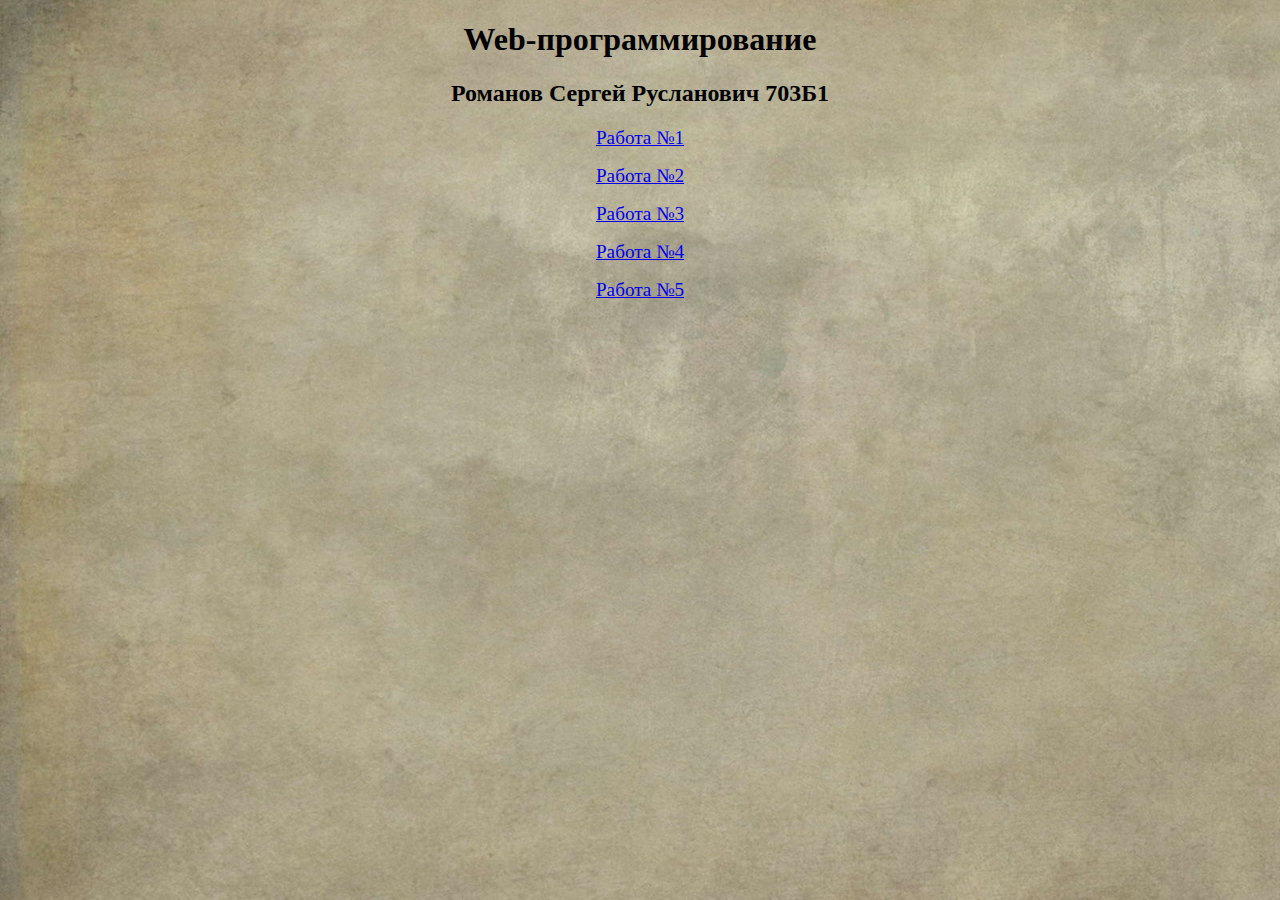
<file: index.html>
<!DOCTYPE html>
<html>
<body background="background.jpg"> 
<head>
<title>Oweey</title>
</head>  
<div style= "text-align:center">
<h1>Web-программирование</h1>
<h2>Романов Сергей Русланович 703Б1</h2>
<p align="center"> <a href="lab1.html"> <big>Работа №1</big> </a> </p>
<p align="center"> <a href="lab2.html"> <big>Работа №2</big> </a> </p>  
<p align="center"> <a href="lab3.html"> <big>Работа №3</big> </a> </p> 
<p align="center"> <a href="lab4.html"> <big>Работа №4</big> </a> </p> 
<p align="center"> <a href="lab5.html"> <big>Работа №5</big> </a> </p>
</body>
</html>
</file>
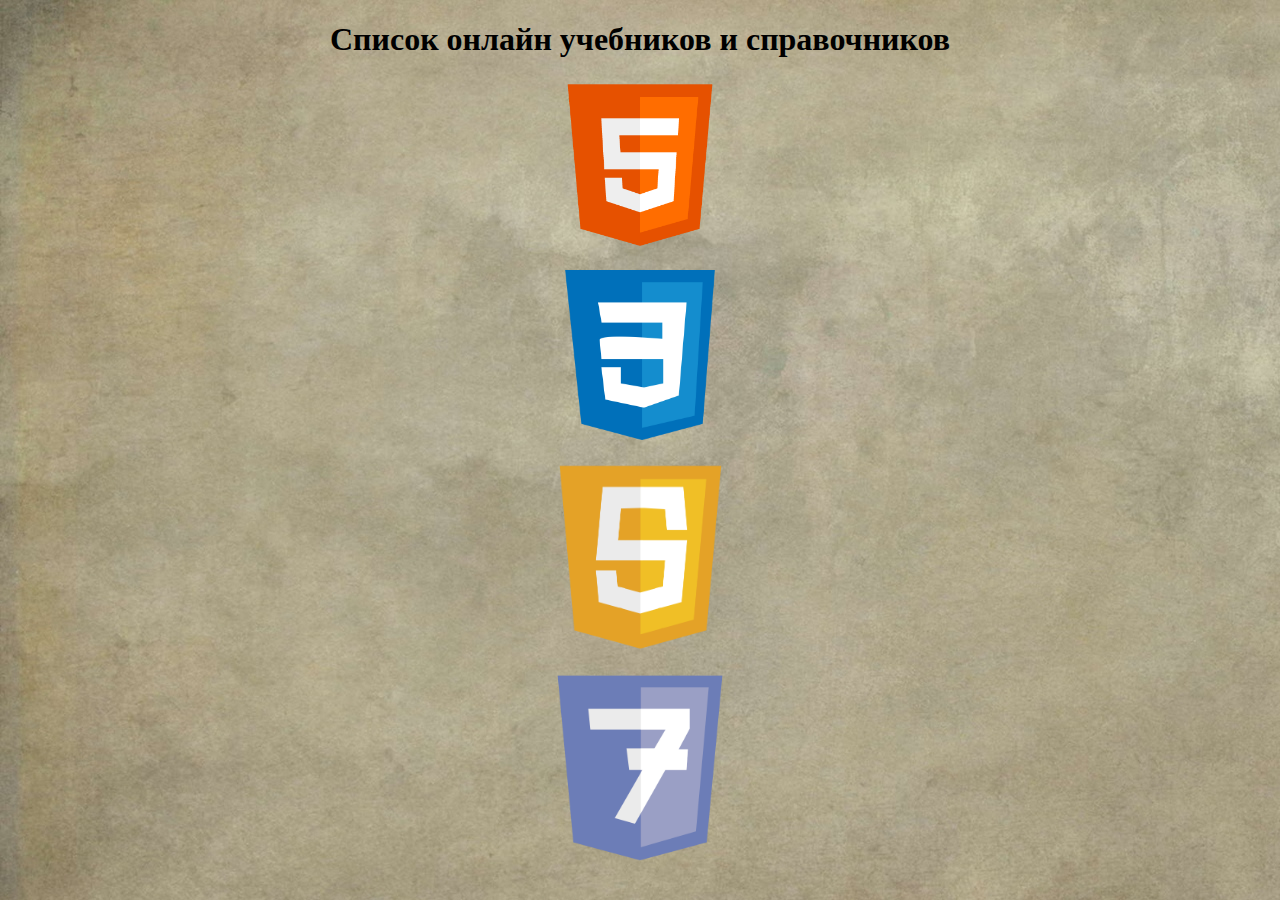
<file: lab0.html>
<!DOCTYPE html>
<html>
<body background="background.jpg"> 
<head>
<title>Oweey</title>
</head> 
<div style= "text-align:center">
<style>
  img { width: 170px ; height: 170x ;}
 </style>
<h1>Список онлайн учебников и справочников</h1>
<p><a href="http://htmlbook.ru/samhtml" target="_blank"><img src="html.png"></a>
<p><a href="http://htmlbook.ru/samcss" target="_blank"><img src="css.png"></a>
<p><a href="https://learn.javascript.ru" target="_blank"><img src="js.png"></a>
<p><a href="http://www.php-s.ru/self-teacher" target="_blank"><img src="php.png"></a>
</body>
</html>
</file>
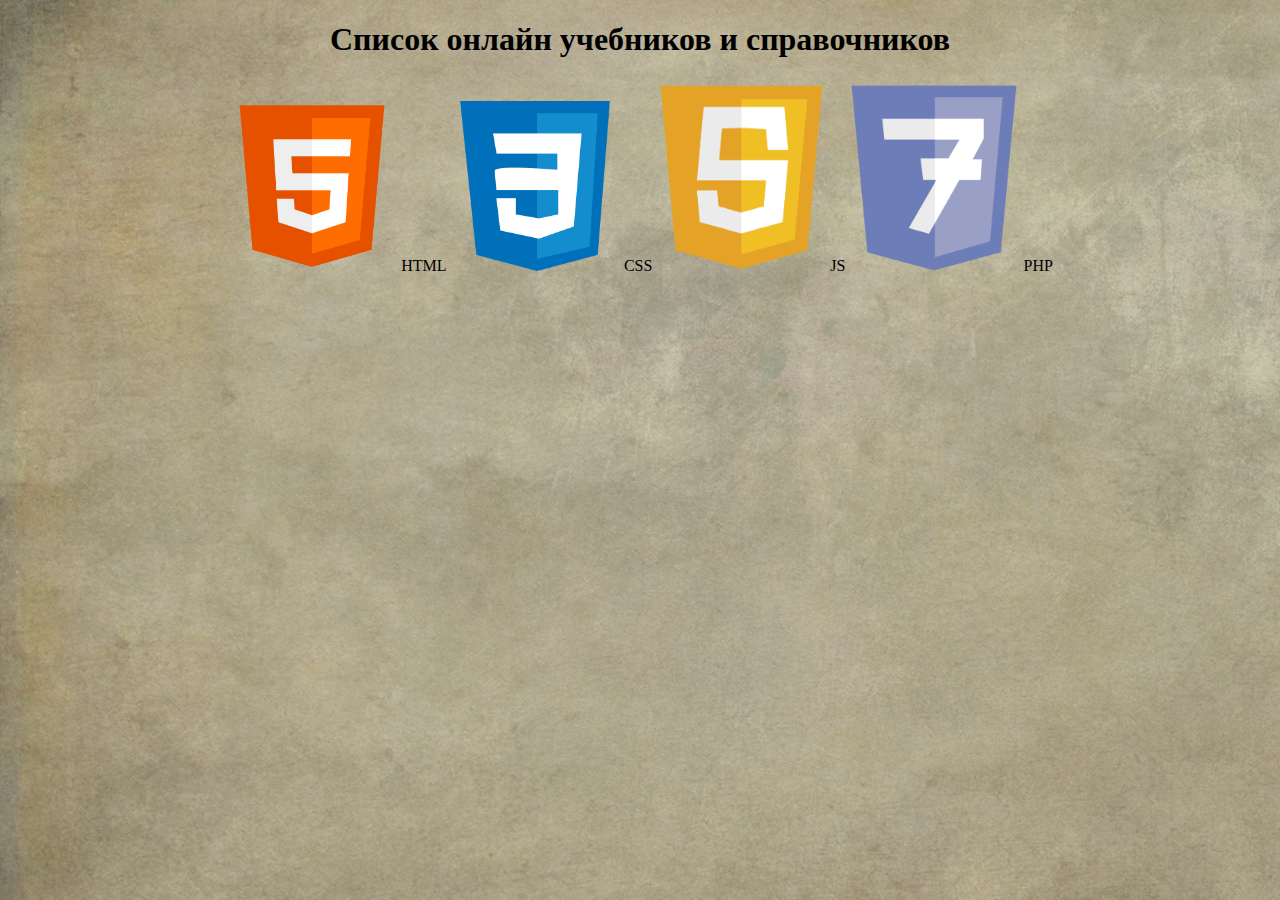
<file: lab1.html>
<!DOCTYPE html>
<html>
<head>
<title>Oweey</title>
<style>
  img { width: 170px ; height: 170x ;}
</style>
</head> 
<body background="background.jpg"> 
<div style= "text-align:center">
<h1>Список онлайн учебников и справочников</h1>
<a href="http://htmlbook.ru/samhtml" target="_blank"><img src="html.png"></a>
<a>HTML</a>
<a href="http://htmlbook.ru/samcss" target="_blank"><img src="css.png"></a>
<a>CSS</a>  
<a href="https://learn.javascript.ru" target="_blank"><img src="js.png"></a>
<a>JS</a>
<a href="http://www.php-s.ru/self-teacher" target="_blank"><img src="php.png"></a>
<a>PHP</a>
</body>
</html>
</file>
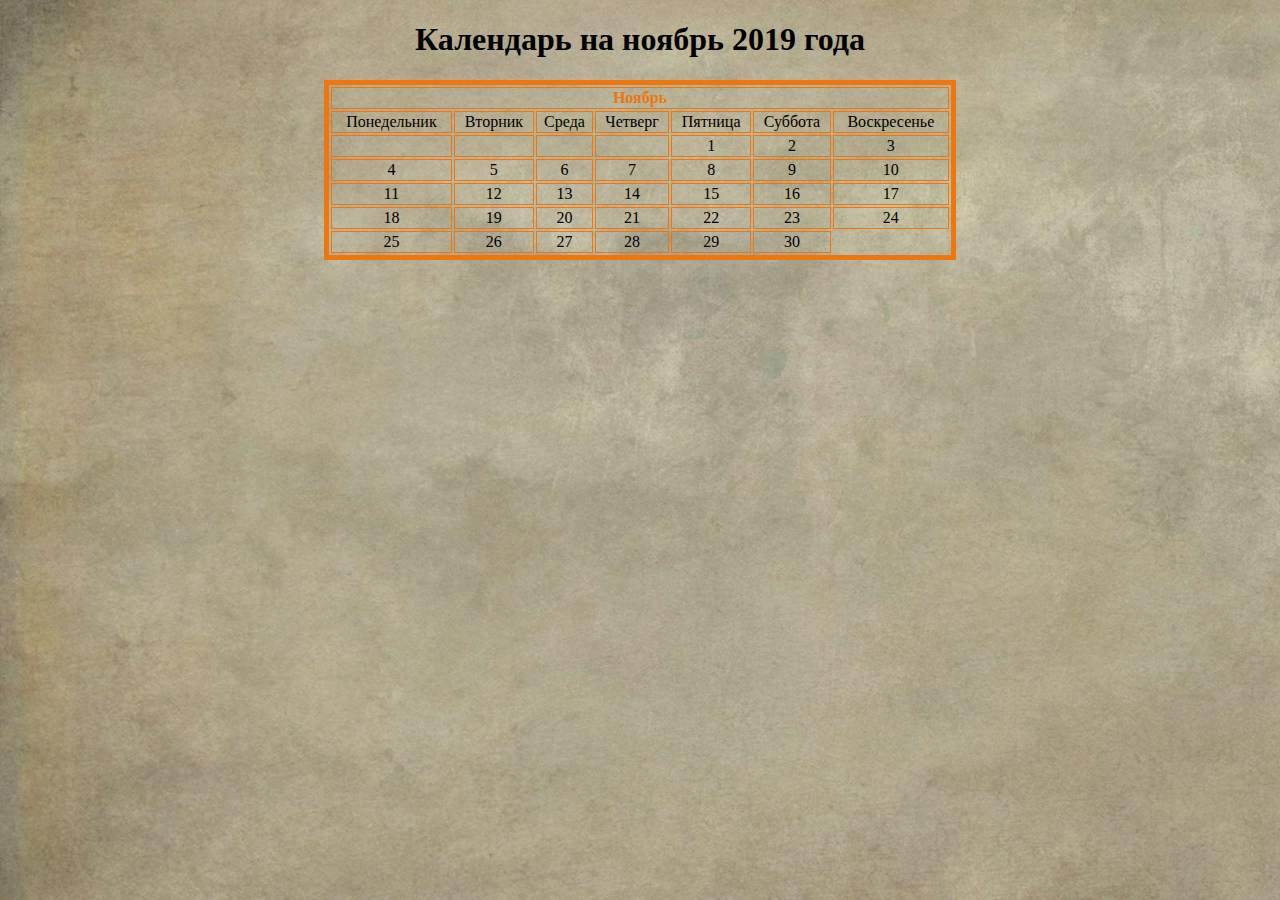
<file: lab2.html>
<!DOCTYPE html>
<html>
<body background="background.jpg">
<div style= "text-align:center">
<h1>Календарь на ноябрь 2019 года</h1>
<head>
<title>Oweey</title>
</head> 
<table border="5"; bordercolor="#ed760e"; width="50%"; align="center">
<tr class="text"><th colspan="15" style="color:#ed760e">Ноябрь</th></tr>
<tr>
  <td>Понедельник</td>
  <td>Вторник</td>
  <td>Среда</td>
  <td>Четверг</td>
  <td>Пятница</td>
  <td>Суббота</td>
  <td>Воскресенье</td>
 </tr>
 <tr>
  <td></td>
  <td></td>
  <td></td>
  <td></td>
  <td>1</td>
  <td>2</td>
  <td>3</td>      
</tr>
<tr>
  <td>4</td>
  <td>5</td>
  <td>6</td>
  <td>7</td>
  <td>8</td>
  <td>9</td>      
  <td>10</td>
</tr>
<tr>
  <td>11</td>
  <td>12</td>
  <td>13</td>
  <td>14</td>
  <td>15</td>            
  <td>16</td>
  <td>17</td>
</tr>
<tr>
  <td>18</td>
  <td>19</td>
  <td>20</td>
  <td>21</td>
  <td>22</td>      
  <td>23</td>
  <td>24</td>
</tr>
<tr>
  <td>25</td>
  <td>26</td> 
  <td>27</td>
  <td>28</td> 
  <td>29</td> 
  <td>30</td> 
</tr>      
</table>
</body>
</html>
</file>
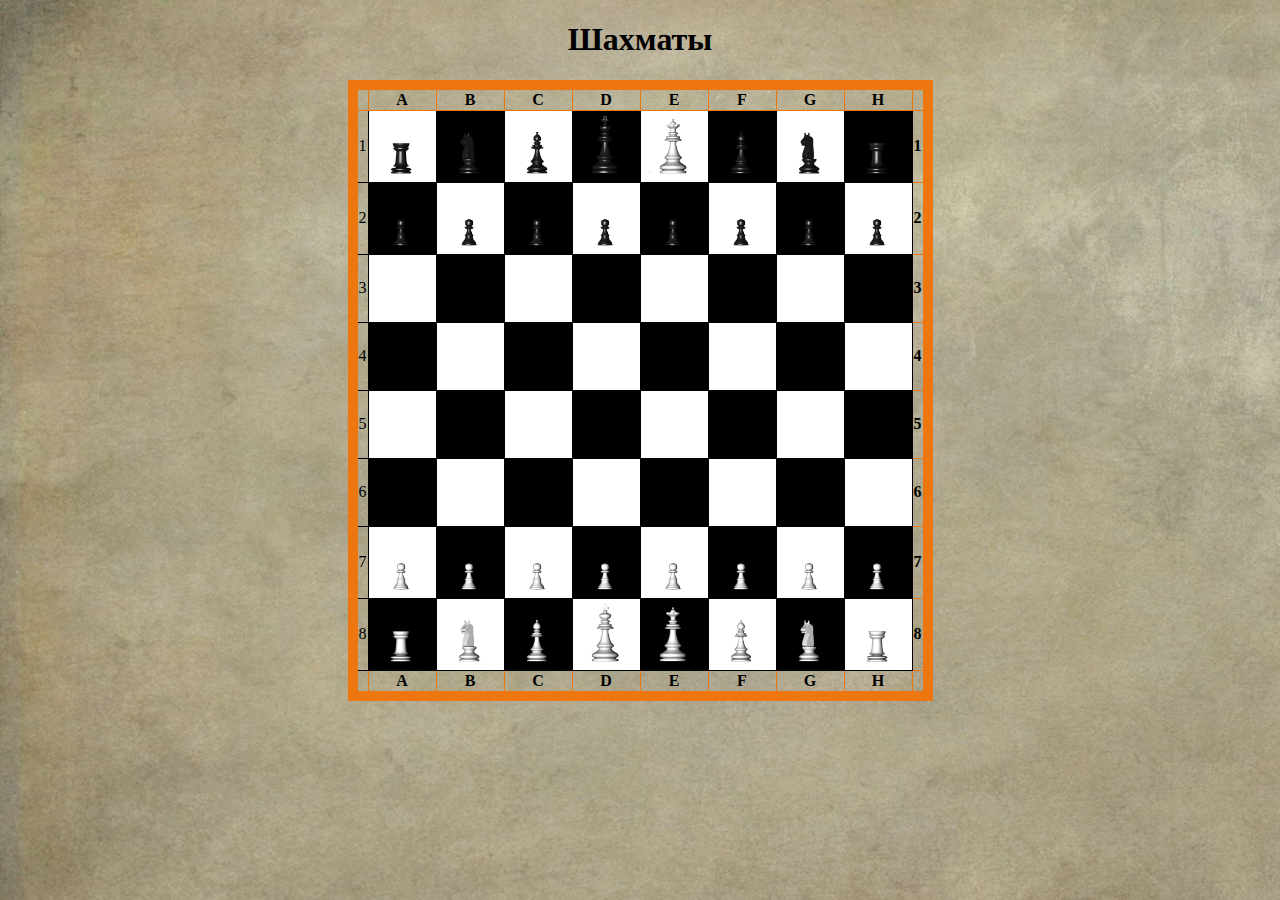
<file: lab3.html>
<!DOCTYPE html>
<html>
<head>
<title>Oweey</title>
</head> 
<body background="background.jpg">
<div style= "text-align:center">
<h1>Шахматы</h1>
<style>
img {width=65px; height:65px;}
table{width: 65; border-collapse: collapse; table-layout: fixed;}
table td{height: 65px; border: 1px solid #000;}
</style>
<table class="chess-board" align="center" border="10" bordercolor="#ed760e">
     <tr>
        <th></th>
        <th>A</th>
        <th>B</th> 
        <th>C</th> 
        <th>D</th> 
        <th>E</th> 
        <th>F</th> 
        <th>G</th> 
        <th>H</th>
        <th></th>
      </tr>
      <tr>
         <td>1</td>
         <td bgcolor="white"><img src="rook_black.png"></td>
         <td bgcolor="black"><img src="knight_black.png"></td>  
         <td bgcolor="white"><img src="bishop_black.png"></td>  
         <td bgcolor="black"><img src="king_black.png"></td>  
         <td bgcolor="white"><img src="queen_white.png"></td>  
         <td bgcolor="black"><img src="bishop_black.png"></td>  
         <td bgcolor="white"><img src="knight_black.png"></td>  
         <td bgcolor="black"><img src="rook_black.png"></td>
         <th>1</th>
      </tr>
      <tr>
         <td>2</td>
         <td bgcolor="black"><img src="pawn_black.png"></td>
         <td bgcolor="white"><img src="pawn_black.png"></td>  
         <td bgcolor="black"><img src="pawn_black.png"></td>  
         <td bgcolor="white"><img src="pawn_black.png"></td>  
         <td bgcolor="black"><img src="pawn_black.png"></td>  
         <td bgcolor="white"><img src="pawn_black.png"></td>  
         <td bgcolor="black"><img src="pawn_black.png"></td>  
         <td bgcolor="white"><img src="pawn_black.png"></td>
         <th>2</th>
      </tr>  
      <tr>
         <td>3</td>
         <td bgcolor="white"></td>
         <td bgcolor="black"></td>  
         <td bgcolor="white"></td>  
         <td bgcolor="black"></td>  
         <td bgcolor="white"></td>  
         <td bgcolor="black"></td>  
         <td bgcolor="white"></td>  
         <td bgcolor="black"></td>
         <th>3</th>
      </tr>  
      <tr>
         <td>4</td>
         <td bgcolor="black"></td>
         <td bgcolor="white"></td>  
         <td bgcolor="black"></td>  
         <td bgcolor="white"></td>  
         <td bgcolor="black"></td>  
         <td bgcolor="white"></td>  
         <td bgcolor="black"></td>  
         <td bgcolor="white"></td>
         <th>4</th>
      </tr>  
      <tr>
         <td>5</td>
         <td bgcolor="white"></td>
         <td bgcolor="black"></td>  
         <td bgcolor="white"></td>  
         <td bgcolor="black"></td>  
         <td bgcolor="white"></td>  
         <td bgcolor="black"></td>  
         <td bgcolor="white"></td>  
         <td bgcolor="black"></td>
         <th>5</th>
      </tr>  
      <tr>
         <td>6</td>
         <td bgcolor="black"></td>
         <td bgcolor="white"></td>  
         <td bgcolor="black"></td>  
         <td bgcolor="white"></td>  
         <td bgcolor="black"></td>  
         <td bgcolor="white"></td>  
         <td bgcolor="black"></td>  
         <td bgcolor="white"></td>
         <th>6</th>
      </tr>  
      <tr>
         <td>7</td>
         <td bgcolor="white"><img src="pawn_white.png"></td>
         <td bgcolor="black"><img src="pawn_white.png"></td>  
         <td bgcolor="white"><img src="pawn_white.png"></td>  
         <td bgcolor="black"><img src="pawn_white.png"></td>  
         <td bgcolor="white"><img src="pawn_white.png"></td>  
         <td bgcolor="black"><img src="pawn_white.png"></td>  
         <td bgcolor="white"><img src="pawn_white.png"></td>  
         <td bgcolor="black"><img src="pawn_white.png"></td>
         <th>7</th>
      </tr>  
      <tr>
         <td>8</td>
         <td bgcolor="black"><img src="rook_white.png"></td>
         <td bgcolor="white"><img src="knight_white.png"></td>  
         <td bgcolor="black"><img src="bishop_white.png"></td>  
         <td bgcolor="white"><img src="king_white.png"></td>  
         <td bgcolor="black"><img src="queen_white.png"></td>  
         <td bgcolor="white"><img src="bishop_white.png"></td>  
         <td bgcolor="black"><img src="knight_white.png"></td>  
         <td bgcolor="white"><img src="rook_white.png"></td>
         <th>8</th>
      </tr>
      <tr>
        <th></th>
        <th>A</th>
        <th>B</th> 
        <th>C</th> 
        <th>D</th> 
        <th>E</th> 
        <th>F</th> 
        <th>G</th> 
        <th>H</th>
        <th></th>
      </tr>
   </table>
<div style="text-align:center; padding:50px; font-size:50px; font-family:gabriola">
</body>
<html>
</file>
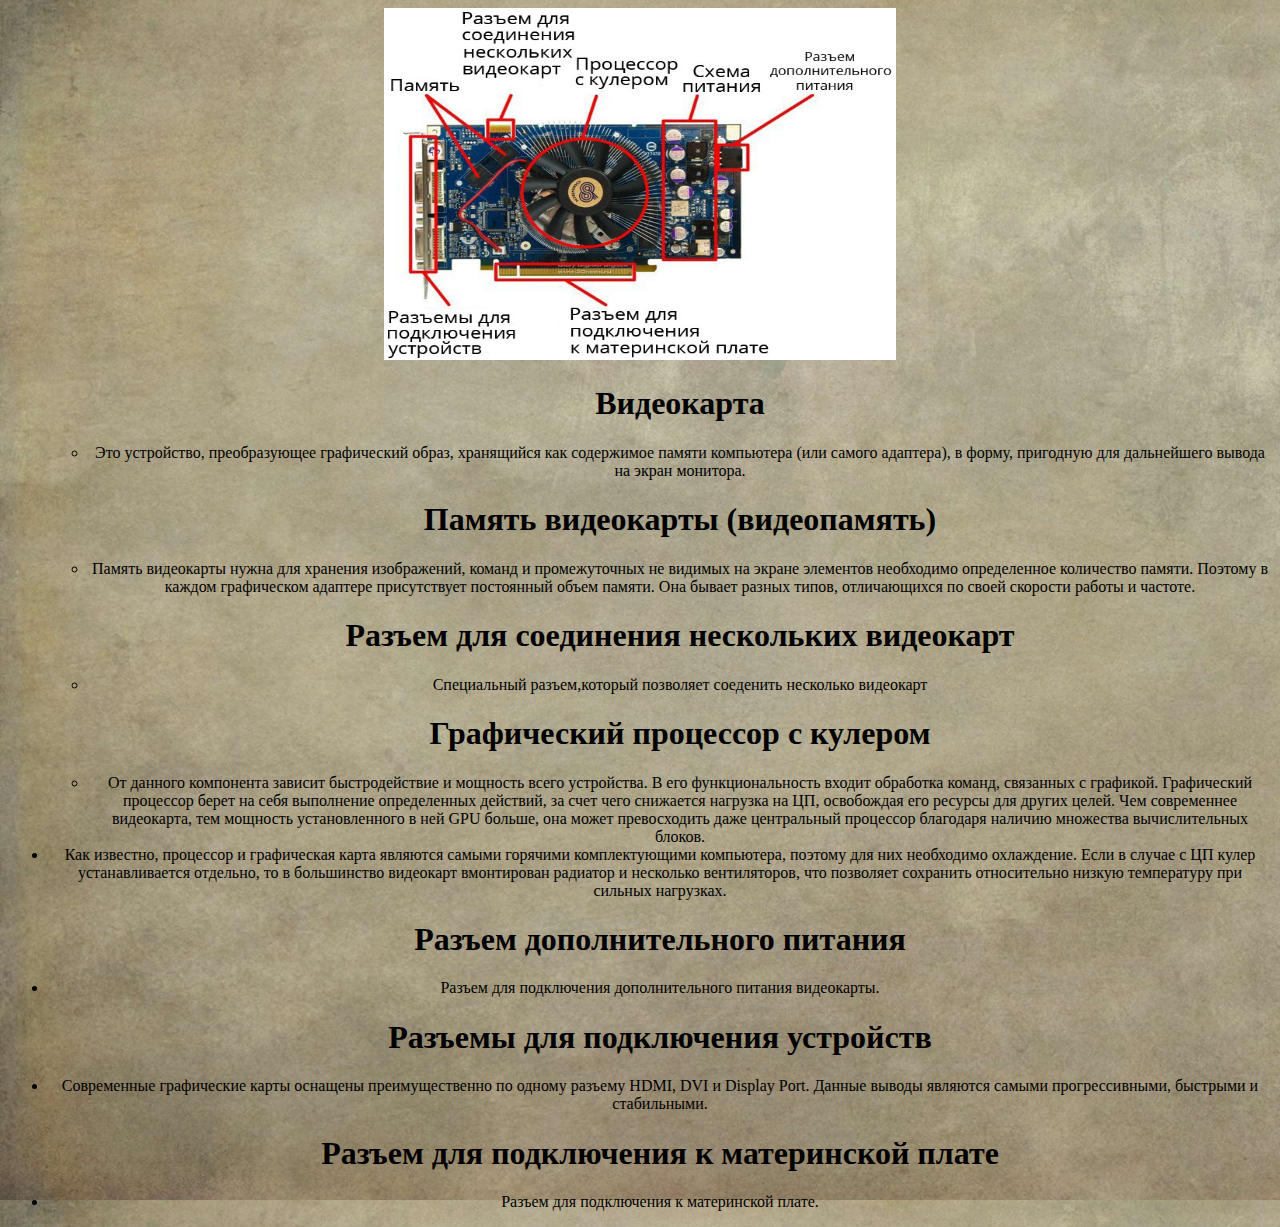
<file: lab4.html>
<!DOCTYPE html>
<html>
<head>
<title>Oweey</title>
</head> 
<body background="background.jpg">
<div style= "text-align:center">
<div class ="video">
<img src ="videocard.jpg" height="352" width="512" alt ="vid" usemap="#vid" class="art">
</div>
<map name ="vid">
      <area shape="rect" coords="26,129,53,263" href="#1">
      <area shape="rect" coords="136,127,265,242" href="#2">
      <area shape="rect" coords="334,136,364,163" href="#3">
      <area shape="rect" coords="102,111,130,131" href="#4">
      <area shape="rect" coords="80,136,135,179" href="#5">
      <area shape="rect" coords="112,257,249,271" href="#6">
</map>
                                                           
<ul>
    <ul class="spisok">
    <h1 id="head">Видеокарта</h1>
    <li>Это устройство, преобразующее графический образ, хранящийся как содержимое памяти компьютера (или самого адаптера), в форму, пригодную для дальнейшего вывода на экран монитора.</li> </ul>
    
    <ul class="spisok">
    <h1 id="5">Память видеокарты (видеопамять) </h1>
    <li>Память видеокарты нужна для хранения изображений, команд и промежуточных не видимых на экране элементов необходимо определенное количество памяти. Поэтому в каждом графическом адаптере присутствует постоянный объем памяти. Она бывает разных типов, отличающихся по своей скорости работы и частоте.</li>
  </ul>
  
    <ul class="spisok">
    <h1 id="4">Разъем для соединения нескольких видеокарт</h1>
    <li>Специальный разъем,который позволяет соеденить несколько видеокарт</li>
  </ul>
  
    <ul class="spisok">
    <h1 id="2">Графический процессор с кулером</h1>
    <li>От данного компонента зависит быстродействие и мощность всего устройства. В его функциональность входит обработка команд, связанных с графикой. Графический процессор берет на себя выполнение определенных действий, за счет чего снижается нагрузка на ЦП, освобождая его ресурсы для других целей. Чем современнее видеокарта, тем мощность установленного в ней GPU больше, она может превосходить даже центральный процессор благодаря наличию множества вычислительных блоков.</li>
  </ul>
    <li>Как известно, процессор и графическая карта являются самыми горячими комплектующими компьютера, поэтому для них необходимо охлаждение. Если в случае с ЦП кулер устанавливается отдельно, то в большинство видеокарт вмонтирован радиатор и несколько вентиляторов, что позволяет сохранить относительно низкую температуру при сильных нагрузках.</li>
  </ul>
  
    <ul class="spisok">
    <h1 id="3">Разъем дополнительного питания</h1>
    <li>Разъем для подключения дополнительного питания видеокарты.</li>
  </ul>
  
    <ul class="spisok">
    <h1 id="1">Разъемы для подключения устройств</h1>
    <li>Современные графические карты оснащены преимущественно по одному разъему HDMI, DVI и Display Port. Данные выводы являются самыми прогрессивными, быстрыми и стабильными.</li>
   </ul>
    <ul class="spisok">
    <h1 id="6">Разъем для подключения к материнской плате</h1>
    <li>Разъем для подключения к материнской плате.</li>
   </ul>
</body>
<html>
</file>
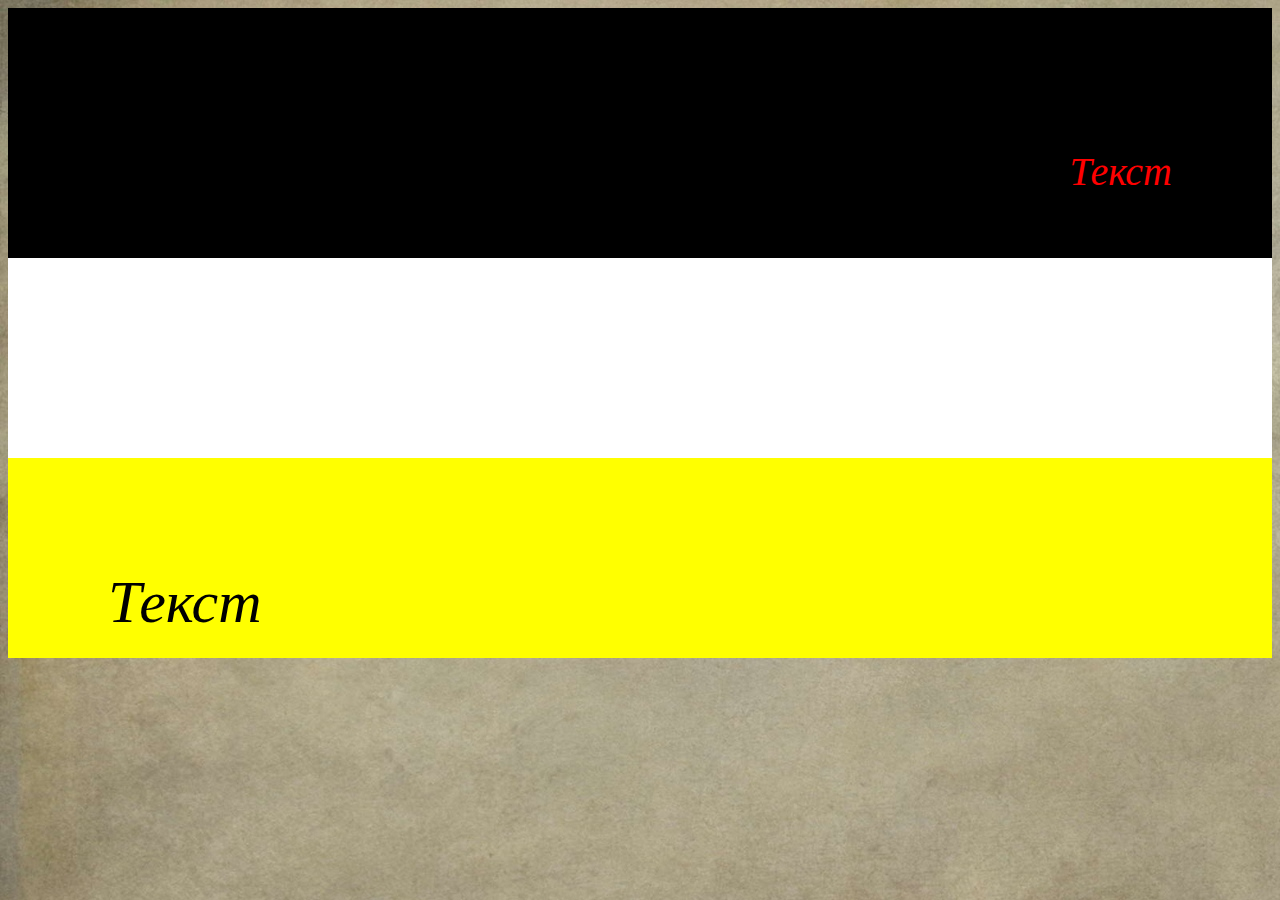
<file: lab5.html>
<!DOCTYPE html>
<html>
<head>
<title>Oweey</title>
<link rel="stylesheet" type="text/css" href="text.css">
</head> 
<body background="background.jpg">
<div class="ab1">
    <p>Текст</p>
    </div>
    <div class="ab2">
    <p>Текст</p>
    </div>
    <div class="ab3">
    <p>Текст</p>
    </div>
    <div style="text-align:center; padding:50px; font-size:50px; font-family:gabriola">
  </div>
</body>
<html>
</file>
<file: text.css>
.ab1
{
    background-color:black;
    font-family:matura mt script capitals;
    font-style:oblique;
    font-size:40px;
    color:red;
    height:150px;
    text-align:right;
    padding-right:100px;
    padding-top:100px;
}

.ab2
{
    background-color:white;
    font-family:brush script mt;
    font-style:normal;
    font-size:50px;
    color:white;
    height:150px;
    text-align:center;
    padding-left:100px;
    padding-top:50px;
}
.ab3 
{
    background-color:yellow;
    font-family:serif;
    font-style:italic;
    font-size:60px;
    color:black;
    height:150px;
    text-align:left;
    padding-left:100px;
    padding-top:50px;
}
.ab1:hover
{
    color:white;
    background-color:black;
       
}
.ab2:hover
{
    color:black;
    background-color:white;
}
.ab3:hover
{
    color:red;
    background-color:yellow;
}
</file>
